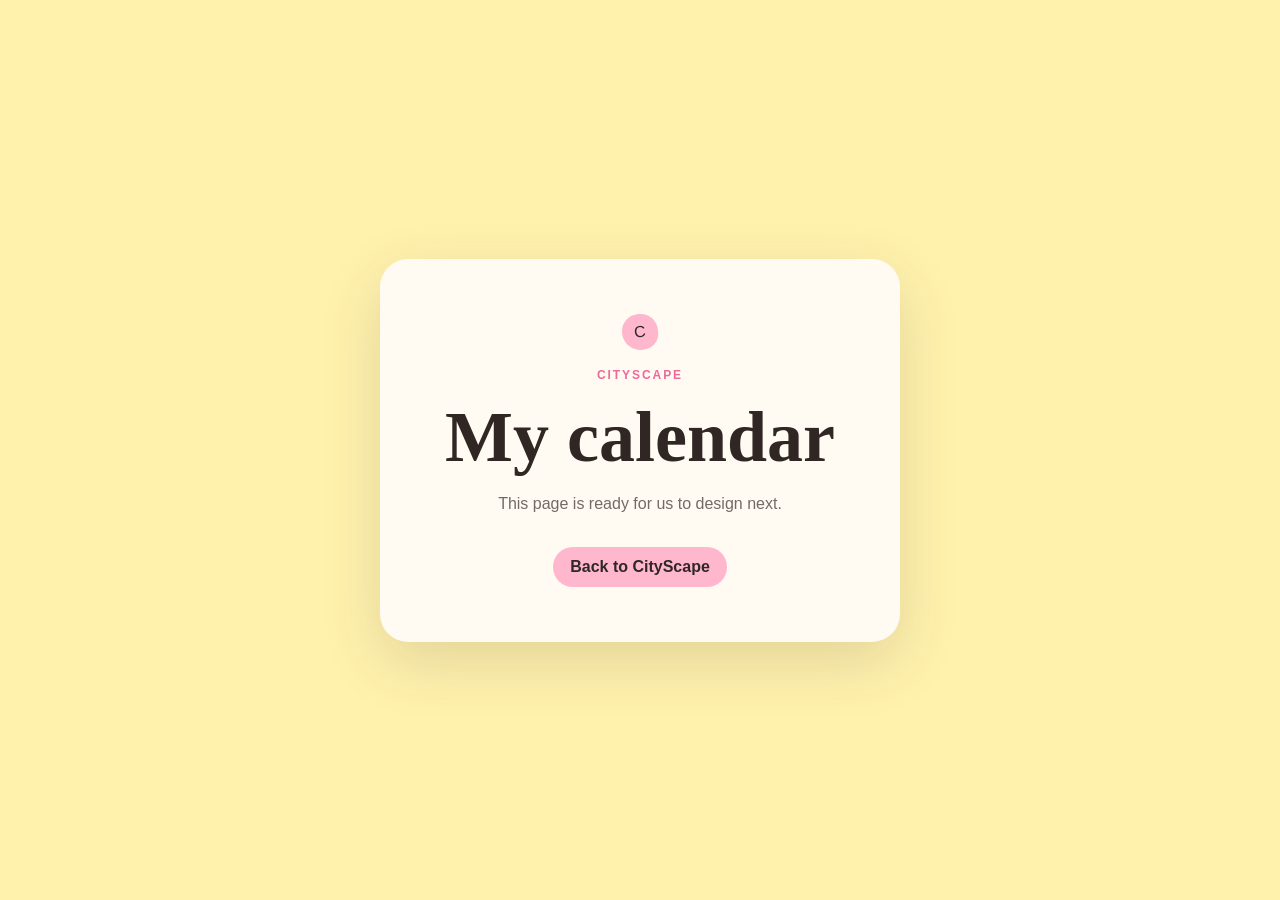
<file: calendar.html>
<!doctype html><html lang="en"><head><meta charset="UTF-8"><meta name="viewport" content="width=device-width,initial-scale=1"><title>My Calendar — CityScape</title><link rel="stylesheet" href="style.css"></head><body class="placeholder-page"><main><span class="brand-mark">C</span><p class="eyebrow">CityScape</p><h1>My calendar</h1><p>This page is ready for us to design next.</p><a href="index.html">Back to CityScape</a></main></body></html>
</file>
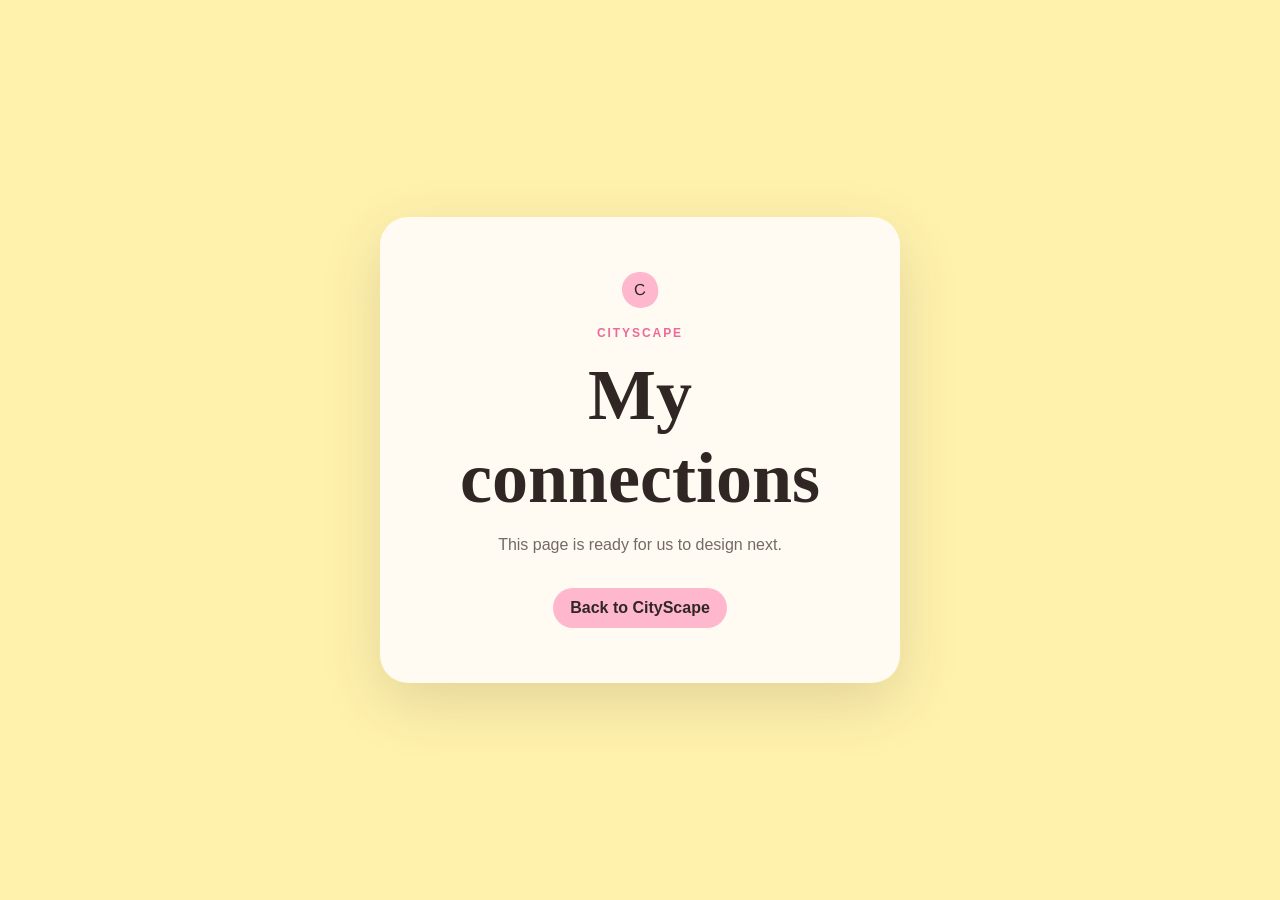
<file: connections.html>
<!doctype html><html lang="en"><head><meta charset="UTF-8"><meta name="viewport" content="width=device-width,initial-scale=1"><title>My Connections — CityScape</title><link rel="stylesheet" href="style.css"></head><body class="placeholder-page"><main><span class="brand-mark">C</span><p class="eyebrow">CityScape</p><h1>My connections</h1><p>This page is ready for us to design next.</p><a href="index.html">Back to CityScape</a></main></body></html>
</file>
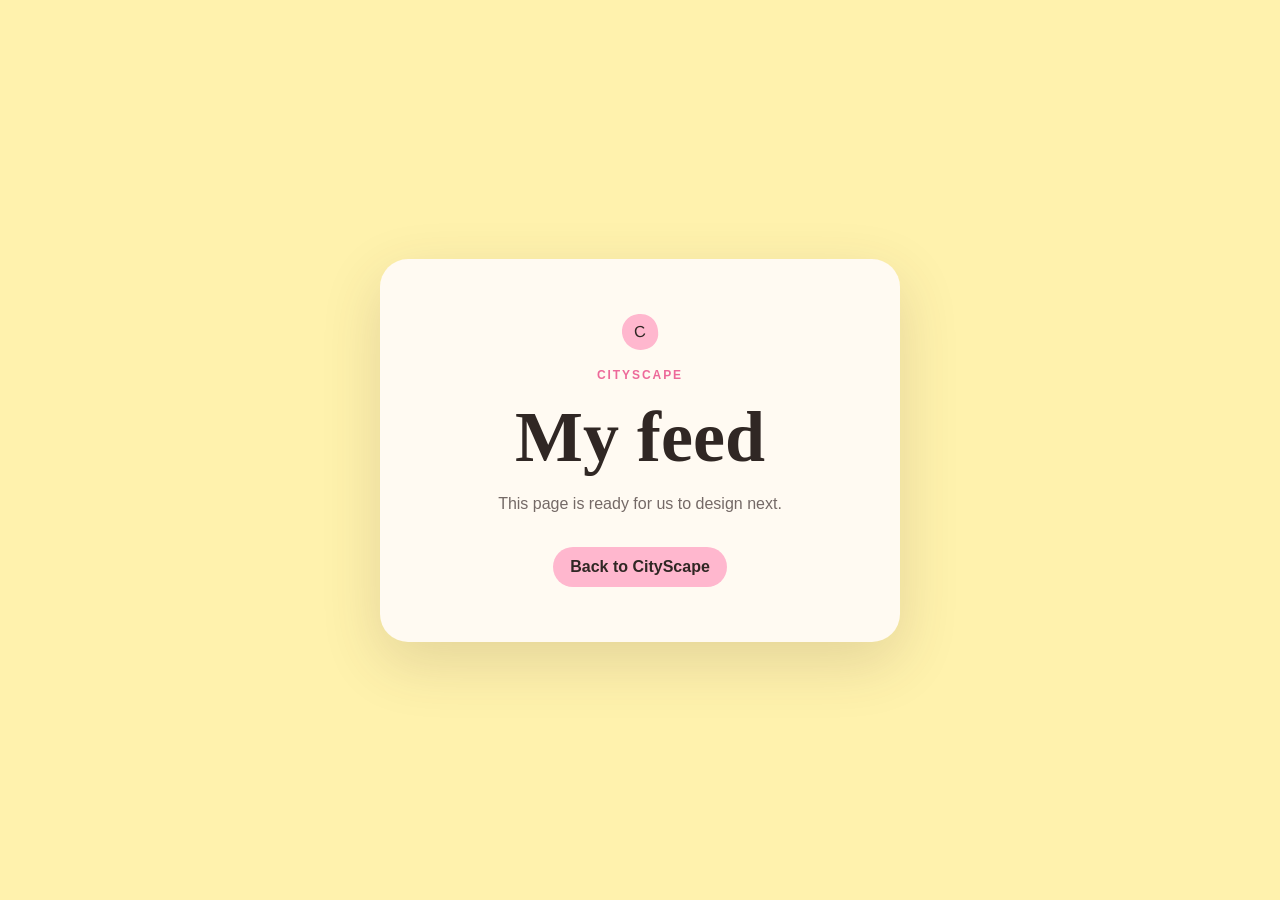
<file: feed.html>
<!doctype html><html lang="en"><head><meta charset="UTF-8"><meta name="viewport" content="width=device-width,initial-scale=1"><title>My Feed — CityScape</title><link rel="stylesheet" href="style.css"></head><body class="placeholder-page"><main><span class="brand-mark">C</span><p class="eyebrow">CityScape</p><h1>My feed</h1><p>This page is ready for us to design next.</p><a href="index.html">Back to CityScape</a></main></body></html>
</file>
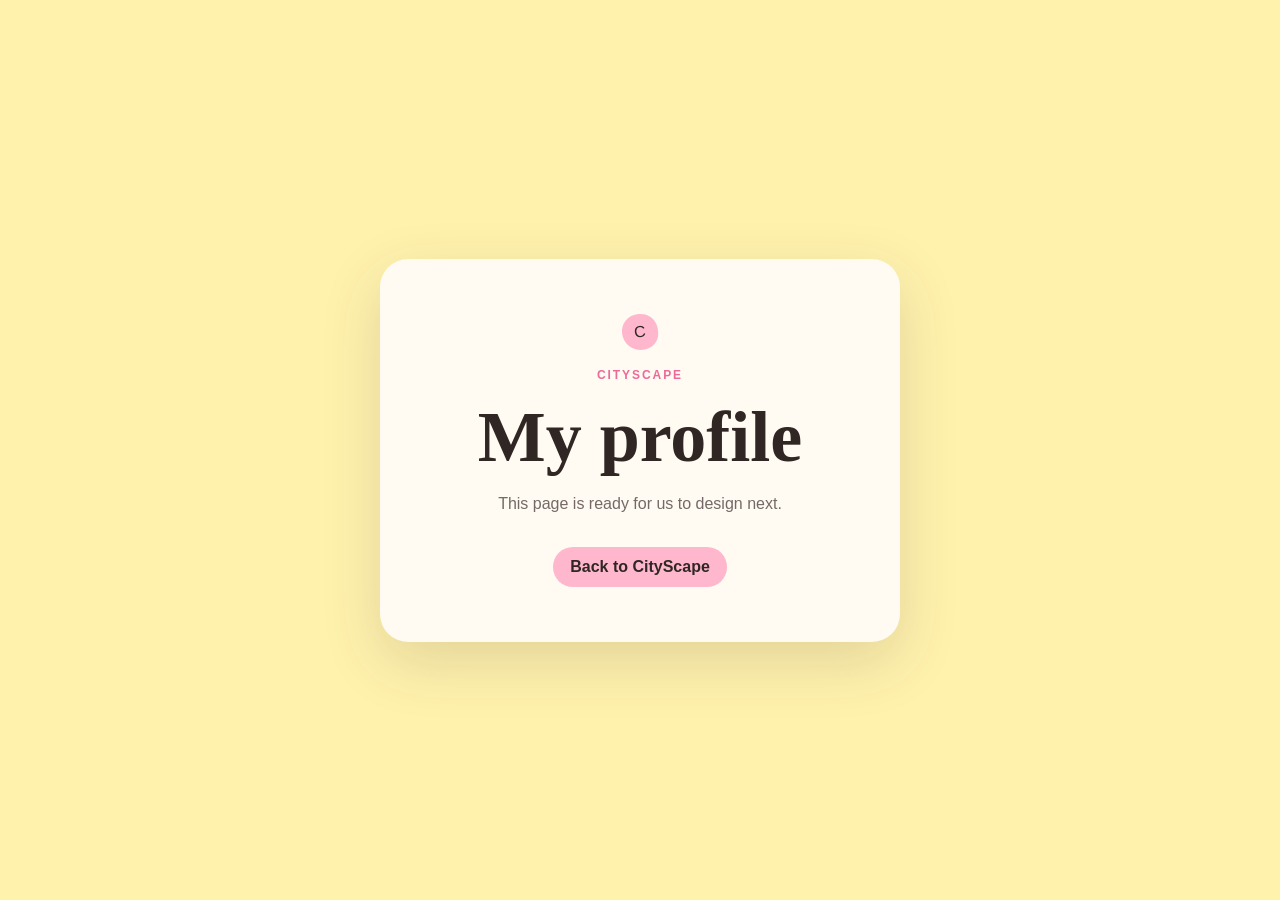
<file: profile.html>
<!doctype html><html lang="en"><head><meta charset="UTF-8"><meta name="viewport" content="width=device-width,initial-scale=1"><title>My Profile — CityScape</title><link rel="stylesheet" href="style.css"></head><body class="placeholder-page"><main><span class="brand-mark">C</span><p class="eyebrow">CityScape</p><h1>My profile</h1><p>This page is ready for us to design next.</p><a href="index.html">Back to CityScape</a></main></body></html>
</file>
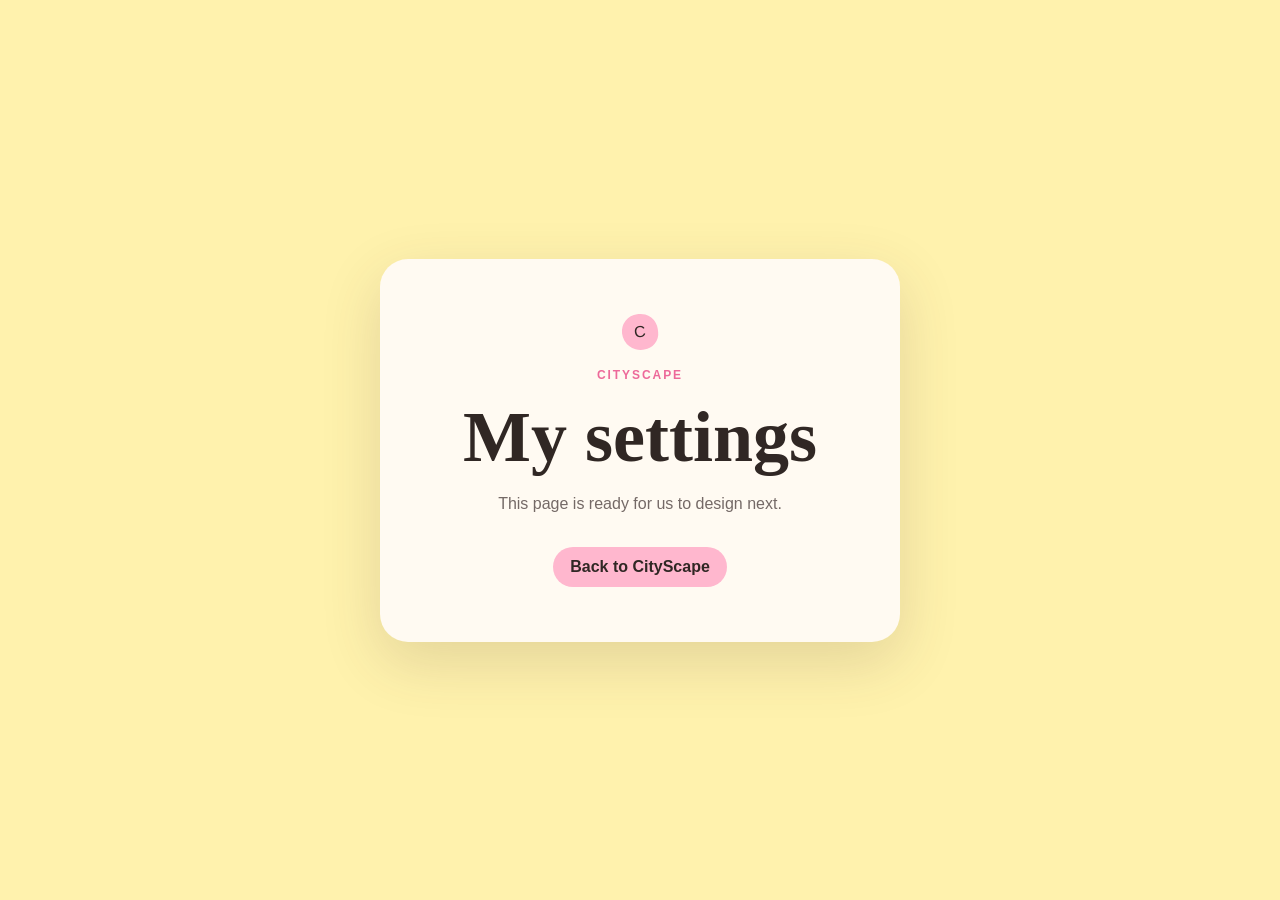
<file: settings.html>
<!doctype html><html lang="en"><head><meta charset="UTF-8"><meta name="viewport" content="width=device-width,initial-scale=1"><title>My Settings — CityScape</title><link rel="stylesheet" href="style.css"></head><body class="placeholder-page"><main><span class="brand-mark">C</span><p class="eyebrow">CityScape</p><h1>My settings</h1><p>This page is ready for us to design next.</p><a href="index.html">Back to CityScape</a></main></body></html>
</file>
<file: style.css>
:root {
  --butter: #fff2ad;
  --butter-light: #fffbea;
  --pink: #ffb7ce;
  --pink-dark: #ed699a;
  --cream: #fffaf2;
  --ink: #302724;
  --muted: #746966;
  --white: #fffefa;
  --border: rgba(48, 39, 36, 0.13);
  --shadow: 0 20px 60px rgba(78, 55, 48, 0.16);
}
* {
  box-sizing: border-box;
}
html {
  scroll-behavior: smooth;
}
body {
  margin: 0;
  color: var(--ink);
  background: var(--butter-light);
  font-family: "DM Sans", sans-serif;
}
button,
a {
  font: inherit;
}
button {
  color: inherit;
}
a {
  color: inherit;
  text-decoration: none;
}
.site-header {
  position: sticky;
  top: 0;
  z-index: 20;
  display: grid;
  grid-template-columns: 1fr auto 1fr;
  align-items: center;
  min-height: 76px;
  padding: 12px clamp(20px, 5vw, 72px);
  background: rgba(255, 250, 242, 0.9);
  border-bottom: 1px solid var(--border);
  backdrop-filter: blur(14px);
}
.brand {
  display: flex;
  align-items: center;
  gap: 10px;
  width: fit-content;
  font-family: "Fraunces", serif;
  font-size: 1.35rem;
}
.brand-mark {
  display: grid;
  place-items: center;
  width: 36px;
  aspect-ratio: 1;
  border-radius: 50% 50% 46% 54%;
  background: var(--pink);
  transform: rotate(-7deg);
}
.city-pill {
  margin: 0;
  padding: 8px 14px;
  border: 1px solid var(--border);
  border-radius: 999px;
  background: var(--white);
  font-size: 0.82rem;
  font-weight: 600;
}
.city-pill span {
  color: #69aa82;
  font-size: 0.65rem;
  margin-right: 5px;
}
.avatar-button {
  width: 42px;
  aspect-ratio: 1;
  border: 0;
  border-radius: 50%;
  background: var(--butter);
  font-weight: 700;
  cursor: pointer;
}
.header-actions {
  position: relative;
  justify-self: end;
  display: flex;
  align-items: center;
  gap: 10px;
}
.add-event-button {
  display: flex;
  align-items: center;
  gap: 5px;
  padding: 10px 15px;
  border: 0;
  border-radius: 999px;
  background: var(--pink);
  font-weight: 700;
  cursor: pointer;
}
.add-event-button span {
  font-size: 1.1rem;
  line-height: 1;
}
.profile-menu-wrap {
  position: relative;
}
.profile-menu {
  position: absolute;
  top: calc(100% + 12px);
  right: 0;
  width: 190px;
  overflow: hidden;
  padding: 7px;
  border: 1px solid var(--border);
  border-radius: 16px;
  background: var(--white);
  box-shadow: var(--shadow);
}
.profile-menu[hidden] {
  display: none;
}
.profile-menu a {
  display: block;
  padding: 10px 12px;
  border-radius: 10px;
  font-size: 0.86rem;
  font-weight: 600;
}
.profile-menu a:hover,
.profile-menu a:focus-visible {
  background: var(--butter-light);
  outline: none;
}
.hero {
  position: relative;
  overflow: hidden;
  padding: clamp(76px, 11vw, 145px) 20px clamp(90px, 13vw, 165px);
  text-align: center;
  background: var(--butter);
}
.hero:before,
.hero:after {
  content: "";
  position: absolute;
  border: 2px solid rgba(48, 39, 36, 0.12);
  border-radius: 50%;
}
.hero:before {
  width: 420px;
  height: 210px;
  left: -140px;
  top: -80px;
  transform: rotate(20deg);
}
.hero:after {
  width: 360px;
  height: 360px;
  right: -190px;
  bottom: -190px;
}
.eyebrow {
  margin: 0 0 14px;
  color: var(--pink-dark);
  font-size: 0.75rem;
  font-weight: 700;
  letter-spacing: 0.16em;
  text-transform: uppercase;
}
.hero h1 {
  max-width: 900px;
  margin: 0 auto;
  font-family: "Fraunces", serif;
  font-size: clamp(2.65rem, 6.5vw, 6rem);
  line-height: 0.98;
  letter-spacing: -0.045em;
}
.hero h1 em {
  color: var(--pink-dark);
  font-style: normal;
}
.hero-copy {
  max-width: 570px;
  margin: 28px auto 0;
  color: var(--muted);
  font-size: clamp(1rem, 2vw, 1.2rem);
  line-height: 1.65;
}
.discovery {
  padding: clamp(65px, 9vw, 110px) clamp(18px, 5vw, 70px);
  background: var(--cream);
}
.section-heading {
  display: flex;
  justify-content: space-between;
  align-items: end;
  max-width: 1160px;
  margin: 0 auto 28px;
}
.section-heading h2,
.week-intro h2 {
  margin: 0;
  font-family: "Fraunces", serif;
  font-size: clamp(2rem, 4vw, 3.5rem);
  line-height: 1.05;
}
.filter-button {
  padding: 10px 16px;
  border: 1px solid var(--border);
  border-radius: 999px;
  background: var(--white);
  cursor: pointer;
}
.filter-button.active {
  background: var(--pink);
}
.mode-tabs {
  display: grid;
  grid-template-columns: repeat(3, 1fr);
  max-width: 620px;
  margin: 0 auto 54px;
  padding: 6px;
  border-radius: 999px;
  background: #f1e9de;
}
.mode-tab {
  padding: 12px 18px;
  border: 0;
  border-radius: 999px;
  background: transparent;
  font-weight: 600;
  cursor: pointer;
  transition: 0.2s;
}
.mode-tab span {
  margin-right: 5px;
}
.mode-tab.active {
  background: var(--pink);
  box-shadow: 0 5px 16px rgba(164, 86, 115, 0.18);
}
.discovery-layout {
  display: grid;
  grid-template-columns: minmax(130px, 1fr) minmax(300px, 450px) minmax(
      130px,
      1fr
    );
  align-items: center;
  gap: clamp(20px, 5vw, 70px);
  max-width: 1150px;
  margin: 0 auto;
}
.side-note {
  max-width: 190px;
  color: var(--muted);
  font-size: 0.9rem;
  line-height: 1.6;
}
.left-note {
  justify-self: end;
}
.note-number {
  display: block;
  width: 36px;
  margin-bottom: 12px;
  padding-bottom: 5px;
  color: var(--ink);
  border-bottom: 2px solid var(--pink);
  font-size: 0.7rem;
  font-weight: 700;
  letter-spacing: 0.12em;
}
.card-stage {
  position: relative;
}
.card-stack {
  position: absolute;
  inset: 12px -10px 116px;
  border-radius: 29px;
  background: var(--pink);
  transform: rotate(3deg);
  opacity: 0.65;
}
.discovery-card {
  position: relative;
  overflow: hidden;
  border: 1px solid var(--border);
  border-radius: 26px;
  background: var(--white);
  box-shadow: var(--shadow);
  transition:
    transform 0.25s,
    opacity 0.25s;
}
.discovery-card.exit-left {
  transform: translateX(-70px) rotate(-8deg);
  opacity: 0;
}
.discovery-card.exit-right {
  transform: translateX(70px) rotate(8deg);
  opacity: 0;
}
.card-photo-wrap {
  position: relative;
  height: 340px;
  background: #eaded4;
}
.card-photo-wrap img {
  width: 100%;
  height: 100%;
  display: block;
  object-fit: cover;
}
.match-badge,
.photo-count {
  position: absolute;
  top: 16px;
  padding: 8px 11px;
  border-radius: 999px;
  background: rgba(255, 254, 250, 0.9);
  backdrop-filter: blur(8px);
  font-size: 0.75rem;
}
.match-badge {
  left: 16px;
}
.match-badge span {
  color: var(--pink-dark);
}
.photo-count {
  right: 16px;
}
.card-content {
  padding: 23px;
}
.card-title-row {
  display: flex;
  justify-content: space-between;
  align-items: center;
  gap: 12px;
}
.card-kicker,
.schedule-type {
  margin: 0 0 5px;
  color: var(--pink-dark);
  font-size: 0.68rem;
  font-weight: 700;
  letter-spacing: 0.1em;
  text-transform: uppercase;
}
.card-title-row h3 {
  margin: 0;
  font-family: "Fraunces", serif;
  font-size: 2rem;
}
.distance {
  flex: none;
  padding: 6px 10px;
  border-radius: 999px;
  background: var(--butter-light);
  font-size: 0.75rem;
}
.card-description {
  min-height: 48px;
  margin: 14px 0 16px;
  color: var(--muted);
  line-height: 1.5;
}
.tag-list {
  display: flex;
  flex-wrap: wrap;
  gap: 7px;
}
.tag {
  padding: 6px 10px;
  border-radius: 999px;
  background: #f6ede7;
  font-size: 0.75rem;
}
.mutual-row {
  display: flex;
  align-items: center;
  gap: 9px;
  margin-top: 18px;
  padding-top: 15px;
  border-top: 1px solid var(--border);
  color: var(--muted);
  font-size: 0.78rem;
}
.mutual-row p {
  margin: 0;
}
.mini-avatars {
  display: flex;
}
.mini-avatars span {
  display: grid;
  place-items: center;
  width: 25px;
  aspect-ratio: 1;
  margin-left: -5px;
  border: 2px solid var(--white);
  border-radius: 50%;
  background: var(--butter);
  font-size: 0.6rem;
  font-weight: 700;
}
.mini-avatars span:first-child {
  margin-left: 0;
  background: var(--pink);
}
.card-actions {
  position: relative;
  display: flex;
  justify-content: center;
  align-items: center;
  gap: 22px;
  margin-top: 30px;
}
.action-button {
  display: grid;
  place-items: center;
  border: 1px solid var(--border);
  border-radius: 50%;
  background: var(--white);
  box-shadow: 0 8px 20px rgba(70, 52, 46, 0.1);
  cursor: pointer;
  transition: transform 0.2s;
}
.action-button:hover {
  transform: translateY(-3px);
}
.action-button.pass,
.action-button.save {
  width: 58px;
  height: 58px;
  font-size: 1.7rem;
}
.action-button.pass {
  color: var(--muted);
}
.action-button.details {
  width: 42px;
  height: 42px;
}
.action-button.save {
  background: var(--pink);
  color: var(--white);
}
.action-hint {
  margin: 11px 0 0;
  color: var(--muted);
  text-align: center;
  font-size: 0.72rem;
}
.action-hint span {
  margin: 0 7px;
  color: var(--pink-dark);
}
.week-section {
  display: grid;
  grid-template-columns: 0.8fr 1.2fr;
  gap: clamp(45px, 8vw, 110px);
  padding: clamp(70px, 10vw, 120px) clamp(22px, 8vw, 120px);
  background: var(--pink);
}
.week-intro {
  align-self: center;
}
.week-intro .eyebrow {
  color: #8e3c5b;
}
.week-intro > p:not(.eyebrow) {
  max-width: 430px;
  color: #6e4453;
  line-height: 1.7;
}
.saved-count {
  display: flex;
  align-items: center;
  gap: 16px;
  margin-top: 34px;
}
.saved-count strong {
  font-family: "Fraunces", serif;
  font-size: 4.5rem;
  line-height: 1;
}
.saved-count span {
  font-size: 0.78rem;
  font-weight: 600;
  line-height: 1.35;
  text-transform: uppercase;
}
.week-board {
  padding: 25px;
  border-radius: 24px;
  background: var(--cream);
  box-shadow: var(--shadow);
}
.week-days {
  display: grid;
  grid-template-columns: repeat(7, 1fr);
  gap: 5px;
  margin-bottom: 22px;
  color: var(--muted);
  text-align: center;
  font-size: 0.62rem;
  font-weight: 700;
}
.week-days span {
  padding: 9px 0;
  border-radius: 999px;
}
.week-days .today {
  background: var(--butter);
  color: var(--ink);
}
.schedule-list {
  display: grid;
  gap: 12px;
}
.schedule-card {
  display: grid;
  grid-template-columns: auto 1fr auto;
  align-items: center;
  gap: 17px;
  padding: 17px;
  border: 1px solid var(--border);
  border-radius: 16px;
}
.schedule-card.pink {
  background: #fff0f5;
}
.schedule-card.yellow {
  background: #fff8d3;
}
.schedule-card.saved-new {
  animation: pop 0.4s;
}
.date-block {
  display: grid;
  place-items: center;
  width: 52px;
  height: 58px;
  border-radius: 12px;
  background: var(--white);
}
.date-block strong {
  font-family: "Fraunces", serif;
  font-size: 1.4rem;
  line-height: 1;
}
.date-block span {
  font-size: 0.58rem;
  font-weight: 700;
}
.schedule-card h3,
.schedule-card p {
  margin: 0;
}
.schedule-card h3 {
  font-family: "Fraunces", serif;
  font-size: 1.05rem;
}
.schedule-card p:last-child {
  margin-top: 4px;
  color: var(--muted);
  font-size: 0.72rem;
}
.schedule-card > button {
  border: 0;
  background: transparent;
  cursor: pointer;
}
footer {
  display: grid;
  grid-template-columns: 1fr auto 1fr;
  align-items: center;
  gap: 25px;
  min-height: 130px;
  padding: 25px clamp(22px, 5vw, 72px);
  background: var(--ink);
  color: var(--cream);
}
footer > p {
  margin: 0;
  color: #cfc2ba;
  text-align: center;
  font-size: 0.8rem;
}
footer nav {
  display: flex;
  justify-content: flex-end;
  gap: 22px;
  font-size: 0.78rem;
}
.footer-brand .brand-mark {
  color: var(--ink);
}
.toast {
  position: fixed;
  right: 22px;
  bottom: 22px;
  z-index: 50;
  padding: 13px 18px;
  border-radius: 12px;
  background: var(--ink);
  color: var(--white);
  box-shadow: var(--shadow);
  opacity: 0;
  transform: translateY(15px);
  pointer-events: none;
  transition: 0.25s;
}
.toast.show {
  opacity: 1;
  transform: translateY(0);
}
.event-dialog {
  width: min(92vw, 540px);
  padding: 0;
  border: 1px solid var(--border);
  border-radius: 24px;
  background: var(--cream);
  color: var(--ink);
  box-shadow: var(--shadow);
}
.event-dialog::backdrop {
  background: rgba(48, 39, 36, 0.5);
  backdrop-filter: blur(4px);
}
.event-form {
  display: grid;
  gap: 17px;
  padding: 28px;
}
.form-heading {
  display: flex;
  justify-content: space-between;
  align-items: flex-start;
  margin-bottom: 4px;
}
.form-heading h2 {
  margin: 0;
  font-family: "Fraunces", serif;
  font-size: 2rem;
}
.close-dialog {
  width: 36px;
  height: 36px;
  border: 0;
  border-radius: 50%;
  background: var(--butter);
  font-size: 1.4rem;
  cursor: pointer;
}
.event-form label {
  display: grid;
  gap: 7px;
  font-size: 0.8rem;
  font-weight: 700;
}
.event-form input,
.event-form textarea {
  width: 100%;
  padding: 12px 13px;
  border: 1px solid var(--border);
  border-radius: 11px;
  background: var(--white);
  color: var(--ink);
  font: inherit;
  resize: vertical;
}
.event-form input:focus,
.event-form textarea:focus {
  border-color: var(--pink-dark);
  outline: 3px solid rgba(237, 105, 154, 0.15);
}
.form-row {
  display: grid;
  grid-template-columns: 1fr 1fr;
  gap: 14px;
}
.submit-event {
  padding: 13px 18px;
  border: 0;
  border-radius: 999px;
  background: var(--pink);
  font-weight: 700;
  cursor: pointer;
}
.form-note {
  margin: -6px 0 0;
  color: var(--muted);
  text-align: center;
  font-size: 0.7rem;
}
@keyframes pop {
  50% {
    transform: scale(1.02);
  }
}
.placeholder-page {
  min-height: 100vh;
  display: grid;
  place-items: center;
  padding: 24px;
  background: var(--butter);
  text-align: center;
}
.placeholder-page main {
  width: min(100%, 520px);
  padding: 55px 30px;
  border-radius: 28px;
  background: var(--cream);
  box-shadow: var(--shadow);
}
.placeholder-page .brand-mark {
  margin: 0 auto 18px;
}
.placeholder-page h1 {
  margin: 0;
  font-family: "Fraunces", serif;
  font-size: clamp(2.5rem, 8vw, 4.5rem);
}
.placeholder-page p:not(.eyebrow) {
  color: var(--muted);
}
.placeholder-page a {
  display: inline-block;
  margin-top: 18px;
  padding: 11px 17px;
  border-radius: 999px;
  background: var(--pink);
  font-weight: 700;
}
@media (max-width: 820px) {
  .discovery-layout {
    grid-template-columns: minmax(280px, 450px);
    justify-content: center;
  }
  .side-note {
    display: none;
  }
  .week-section {
    grid-template-columns: 1fr;
  }
  footer {
    grid-template-columns: 1fr;
    text-align: center;
  }
  .footer-brand {
    margin: 0 auto;
  }
  footer nav {
    justify-content: center;
  }
}
@media (max-width: 560px) {
  .site-header {
    grid-template-columns: 1fr auto;
    min-height: 68px;
    padding: 10px 16px;
  }
  .city-pill {
    display: none;
  }
  .add-event-button {
    width: 42px;
    height: 42px;
    justify-content: center;
    padding: 0;
    font-size: 0;
  }
  .add-event-button span {
    font-size: 1.35rem;
  }
  .hero {
    padding-left: 18px;
    padding-right: 18px;
  }
  .hero h1 br {
    display: none;
  }
  .section-heading {
    align-items: flex-start;
  }
  .filter-button {
    margin-top: 5px;
    padding: 8px 11px;
    font-size: 0.75rem;
  }
  .mode-tabs {
    margin-bottom: 35px;
  }
  .mode-tab {
    padding: 11px 6px;
    font-size: 0.82rem;
  }
  .mode-tab span {
    display: none;
  }
  .card-photo-wrap {
    height: 290px;
  }
  .card-content {
    padding: 19px;
  }
  .week-section {
    padding-left: 16px;
    padding-right: 16px;
  }
  .week-board {
    padding: 14px;
  }
  .schedule-card {
    gap: 10px;
    padding: 12px;
  }
  .schedule-card h3 {
    font-size: 0.94rem;
  }
  footer nav {
    flex-wrap: wrap;
  }
  .event-form {
    padding: 22px;
  }
  .form-row {
    grid-template-columns: 1fr;
  }
}
@media (prefers-reduced-motion: reduce) {
  *,
  *:before,
  *:after {
    scroll-behavior: auto !important;
    transition: none !important;
    animation: none !important;
  }
}
</file>
